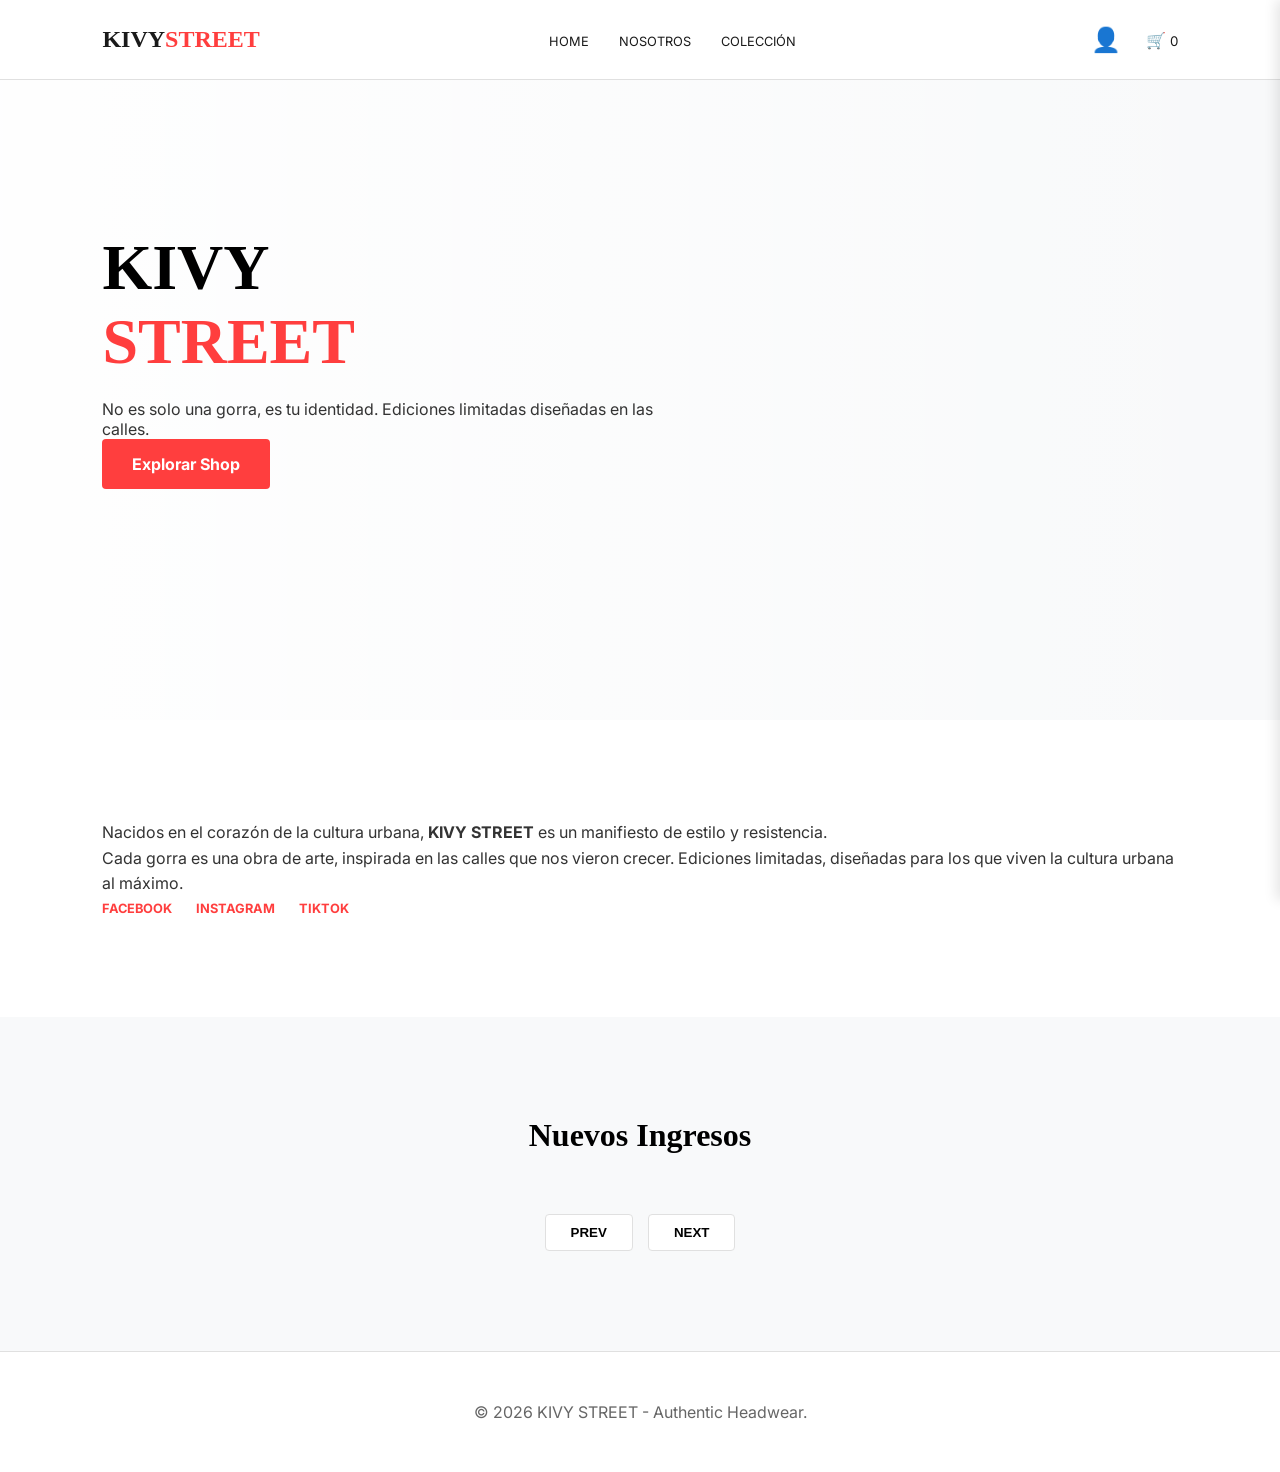
<file: clonacion_pag_KIVY/pagina_Web_Para_Proyecto_Escolar_/index.html>
<!DOCTYPE html>
<html lang="es">
<head>
    <meta charset="UTF-8">
    <meta name="viewport" content="width=device-width, initial-scale=1.0">
    <title>KIVY STREET | Premium Headwear</title>
    <link href="https://fonts.googleapis.com/css2?family=Syncopate:wght@400;700&family=Inter:wght@300;400;900&display=swap" rel="stylesheet">
    <link rel="stylesheet" href="estiloss.css">
    <script src="https://www.paypal.com/sdk/js?client-id=test&currency=USD"></script>
</head>
<body>
    <nav class="navbar">
        <div class="logo">KIVY<span>STREET</span></div>
        <ul class="nav-links">
            <li><a href="#home">Home</a></li>
            <li><a href="#nosotros">Nosotros</a></li>
            <li><a href="#productos">Colección</a></li>
        </ul>
        <div class="nav-icons">
            <!-- Ícono de usuario con menú desplegable -->
            <div class="user-menu-container">
                <div id="user-icon" class="user-icon" style="cursor: pointer;" title="Usuario">
                    👤
                </div>
                <div id="user-dropdown" class="user-dropdown">
                    <a href="#" class="dropdown-item" onclick="showLoginModal()">Iniciar Sesión</a>
                    <a href="#" class="dropdown-item" onclick="showRegisterModal()">Crear Cuenta</a>
                </div>
            </div>
            
            <div id="cart-icon" style="cursor: pointer;">
                🛒 <small id="cart-count">0</small>
            </div>
        </div>
    </nav>

    <section class="hero" id="home">
        <div class="hero-image-carousel" id="hero-carousel"></div>
        <div class="hero-overlay"></div>
        <div class="hero-content">
            <h1>KIVY<span>STREET</span></h1>
            <p>No es solo una gorra, es tu identidad. Ediciones limitadas diseñadas en las calles.</p>
            <a href="#productos" class="btn-primary">Explorar Shop</a>
        </div>
    </section>

    <section id="nosotros" class="about-section">
        <div class="about-container">
            <div class="about-text">
              
                <p>Nacidos en el corazón de la cultura urbana, <strong>KIVY STREET</strong> es un manifiesto de estilo y resistencia.</p>
                <p>Cada gorra es una obra de arte, inspirada en las calles que nos vieron crecer. Ediciones limitadas, diseñadas para los que viven la cultura urbana al máximo.</p>
                <div class="social-links">
                    <a href="#">Facebook</a>
                    <a href="#">Instagram</a>
                    <a href="#">TikTok</a>
                </div>
            </div>
            
        </div>
    </section>

    <section id="productos" class="carousel-container">
        <h2 class="section-title">Nuevos Ingresos</h2>
        <div class="carousel-viewport">
            <div class="carousel-track" id="track"></div>
        </div>
        <div class="carousel-controls">
            <button id="prevBtn" class="control-btn">PREV</button>
            <button id="nextBtn" class="control-btn">NEXT</button>
        </div>
    </section>

    <footer>
        <p>&copy; 2026 KIVY STREET - Authentic Headwear.</p>
    </footer>

    <div id="cart-sidebar" class="cart-sidebar">
        <div class="cart-header">
            <h2>Tu Carrito</h2>
            <button id="close-cart">×</button>
        </div>
        <div id="cart-items" class="cart-items"></div>
        <div class="cart-footer">
            <div class="total-container">
                <span>Total:</span>
                <span id="cart-total">$0.00</span>
            </div>
            <div id="paypal-button-container"></div>
        </div>
    </div>

    <!-- Modal de Login (NO aparece al cargar) -->
    <div id="login-modal" class="modal">
        <div class="modal-content">
            <div class="logo" style="margin-bottom: 20px;">KIVY<span>STREET</span></div>
            <h2 class="section-title" style="font-size: 1.2rem; margin-bottom: 10px;">INICIAR SESIÓN</h2>
            <p style="color: #888; margin-bottom: 20px; font-size: 0.8rem;">Accede a tu cuenta</p>
            <form id="login-form">
                <input type="email" name="email" placeholder="Correo Electrónico" required>
                <input type="password" name="password" placeholder="Contraseña" required>
                <button type="submit" class="checkout-btn">ENTRAR A LA WEB</button>
            </form>
        </div>
    </div>

    <!-- Modal de Registro -->
    <div id="register-modal" class="modal">
        <div class="register-content">
            <div class="logo" style="margin-bottom: 20px;">KIVY<span>STREET</span></div>
            <h2 class="section-title" style="font-size: 1.2rem; margin-bottom: 10px;">CREAR CUENTA</h2>
            <p style="color: #888; margin-bottom: 20px; font-size: 0.8rem;">Únete a la comunidad KIVY</p>
            <form id="register-form">
                <input type="text" name="nombre" placeholder="Nombre Completo" required>
                <input type="email" name="email" placeholder="Correo Electrónico" required>
                <input type="password" name="password" placeholder="Contraseña (mínimo 6 caracteres)" required>
                <input type="password" name="confirm_password" placeholder="Confirmar Contraseña" required>
                <button type="submit" class="checkout-btn">CREAR CUENTA</button>
            </form>
        </div>
    </div>

    <script src="script.js"></script>
</body>
</html>
</file>
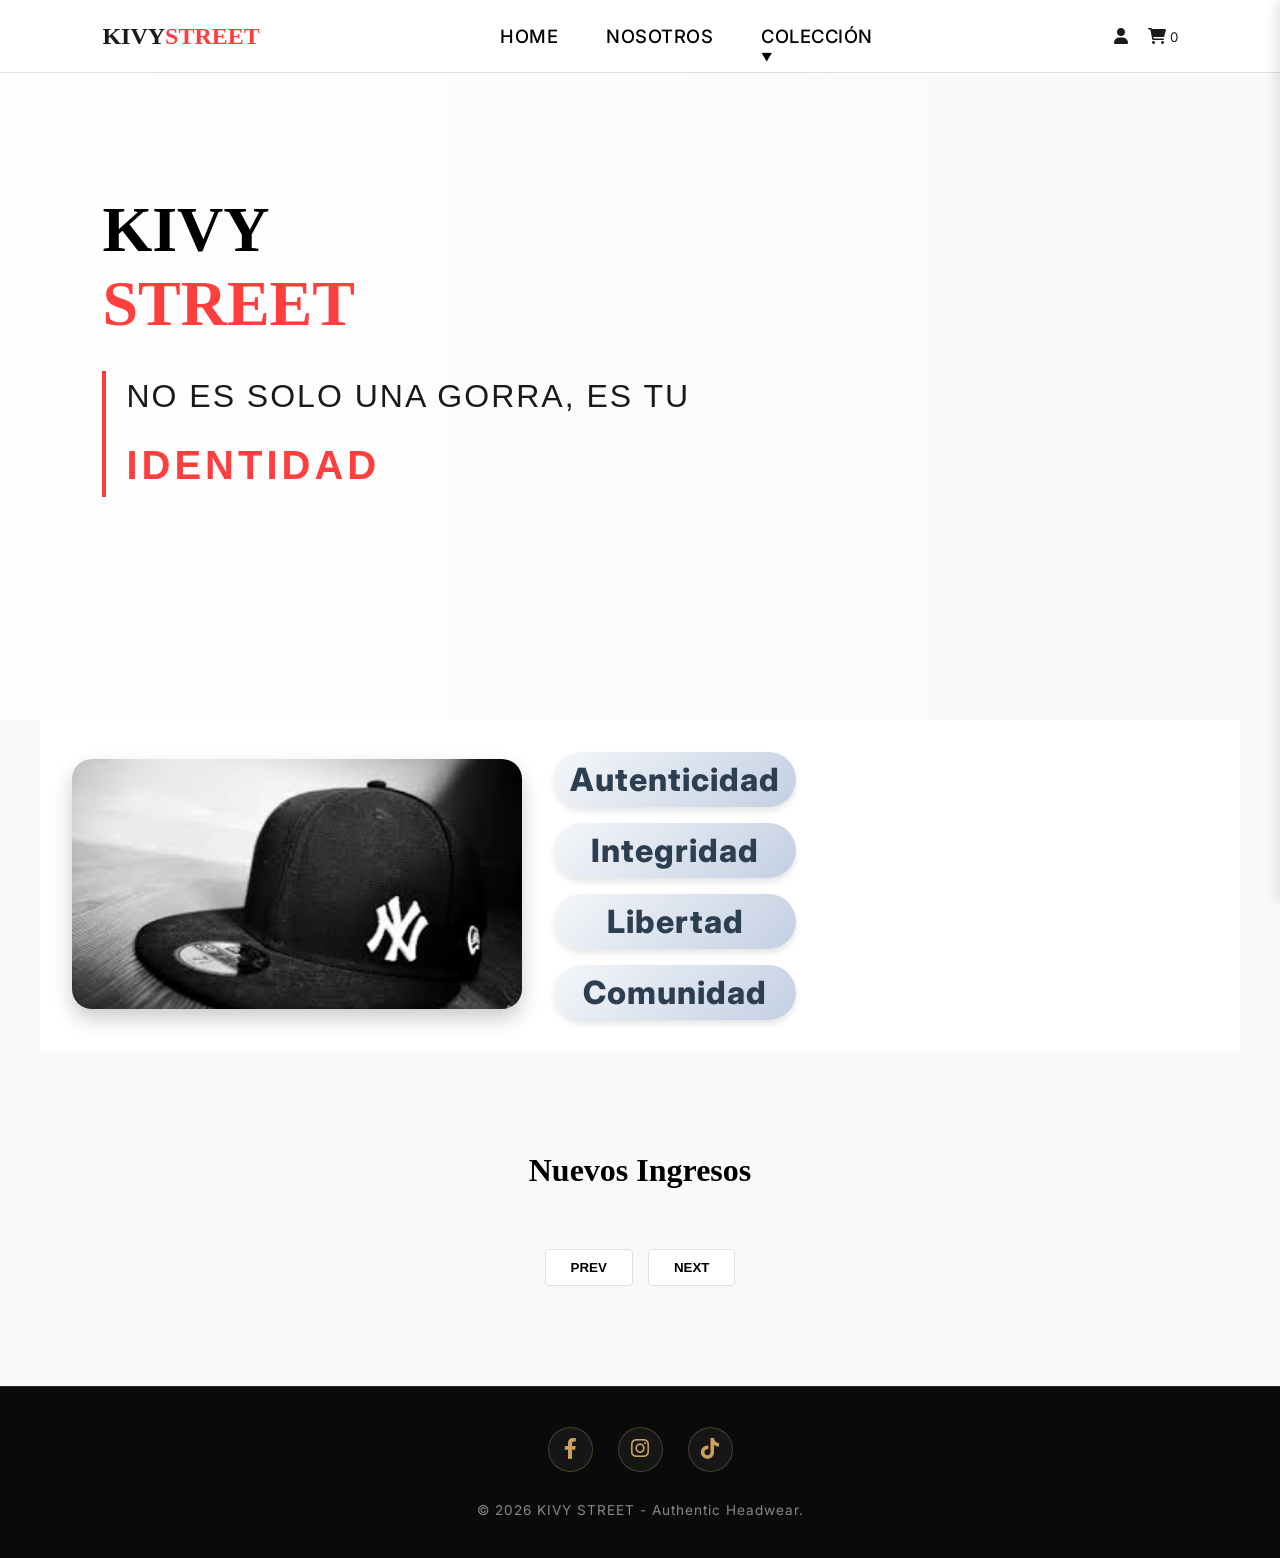
<file: PRUEBA3/pagina_Web_Para_Proyecto_Escolar_-prueba/index.html>
<!DOCTYPE html>
<html lang="es"> <!--proyecto de prueba3 para que no equivoques-->
<head>
    <meta charset="UTF-8">
    <meta name="viewport" content="width=device-width, initial-scale=1.0">
    <title>KIVY STREET | Premium Headwear</title>
    <link href="https://fonts.googleapis.com/css2?family=Syncopate:wght@400;700&family=Inter:wght@300;400;900&display=swap" rel="stylesheet">
    <link rel="stylesheet" href="https://cdnjs.cloudflare.com/ajax/libs/font-awesome/6.0.0-beta3/css/all.min.css">
    <link rel="stylesheet" href="estiloss.css">
    <script src="https://www.paypal.com/sdk/js?client-id=test&currency=USD"></script>
</head>
<body>
    <nav class="navbar">
        <div class="logo">KIVY<span>STREET</span></div>
        <ul class="nav-links">
            <li><a href="#home">Home</a></li>
            <li><a href="acercadenosotros.html">Nosotros</a></li>
            <li class="dropdown">
                <a href="#productos" id="coleccion-link">Colección</a>
                <ul class="dropdown-menu" id="coleccion-menu">
                    <li><a href="#productos-hombre">Productos Hombre</a></li>
                    <li><a href="productosMujer.html">Productos Mujer</a></li>
                    <li><a href="#productos-joven">Productos Joven</a></li>
                    <li><a href="#nuevos-modelos">Nuevos Modelos</a></li>
                </ul>
            </li>
        </ul>
        <div class="nav-icons">
            <!-- Ícono de usuario con menú desplegable (Font Awesome) -->
            <div class="user-menu-container">
                <div id="user-icon" class="user-icon" title="Usuario">
                    <i class="fas fa-user"></i>
                </div>
                <div id="user-dropdown" class="user-dropdown">
                    <a href="#" class="dropdown-item" onclick="showLoginModal()">Iniciar Sesión</a>
                    <a href="#" class="dropdown-item" onclick="showRegisterModal()">Crear Cuenta</a>
                </div>
            </div>
            
            <!-- Ícono de carrito con contador (Font Awesome) -->
            <div id="cart-icon" class="cart-icon">
                <i class="fas fa-shopping-cart"></i>
                <small id="cart-count" class="cart-count">0</small>
            </div>
        </div>
    </nav>

    <section class="hero" id="home">
        <div class="hero-image-carousel" id="hero-carousel"></div>
        <div class="hero-overlay"></div>
        <div class="hero-content">
            <h1>KIVY<span>STREET</span></h1>
            <p>No es solo una gorra, es tu <span>identidad</span></p>
        </div>
    </section>

    <section id="central" class="about-section">
        <div class="imagencentral">
     
            <img src="[data-uri]" alt="New era 2026">
         </div>
         <div class="valores">
            <p>Autenticidad</p>
            <p>Integridad</p>
            <p>Libertad</p>
            <p>Comunidad</p>
         </div>
    </section>

    <section id="productos" class="carousel-container">
        <h2 class="section-title">Nuevos Ingresos</h2>
        <div class="carousel-viewport">
            <div class="carousel-track" id="track"></div>
        </div>
        <div class="carousel-controls">
            <button id="prevBtn" class="control-btn">PREV</button>
            <button id="nextBtn" class="control-btn">NEXT</button>
        </div>
    </section>

    <footer>
         <div class="footer-content">
            <div class="social-footer">
                <a href="https://www.facebook.com/share/184PPRmMjH/" target="_blank" class="social-icon-footer" title="Facebook">
                    <i class="fab fa-facebook-f"></i>
                </a>
                <a href="https://www.instagram.com/kivystreet?igsh=MTM1enhpdGRrZ3FjOA==" target="_blank" class="social-icon-footer" title="Instagram">
                    <i class="fab fa-instagram"></i>
                </a>
                <a href="https://www.tiktok.com/@kivystreet?_r=1&_t=ZS-94JrFsV4gfl" target="_blank" class="social-icon-footer" title="TikTok">
                    <i class="fab fa-tiktok"></i>
                </a>
            </div>
            <p class="copyright">&copy; 2026 KIVY STREET - Authentic Headwear.</p>
        </div>
    </footer>
    <!-- Overlay (fondo oscuro) -->
<div class="cart-overlay" id="cart-overlay"></div>
    <div id="cart-sidebar" class="cart-sidebar">
        <div class="cart-header">
            <h2>Tu Carrito</h2>
            <button id="close-cart">×</button>
        </div>
        <div id="cart-items" class="cart-items"></div>
        <div class="cart-footer">
            <div class="total-container">
                <span>Total:</span>
                <span id="cart-total">$0.00</span>
            </div>
            <div id="paypal-button-container"></div>
        </div>
    </div>

    <!-- Modal de Login -->
    <div id="login-modal" class="modal">
        <div class="modal-content">
            <div class="logo" style="margin-bottom: 20px;">KIVY<span>STREET</span></div>
            <h2 class="section-title" style="font-size: 1.2rem; margin-bottom: 10px;">INICIAR SESIÓN</h2>
            <p style="color: #888; margin-bottom: 20px; font-size: 0.8rem;">Accede a tu cuenta</p>
            <form id="login-form">
                <input type="email" name="email" placeholder="Correo Electrónico" required>
                <input type="password" name="password" placeholder="Contraseña" required>
                <button type="submit" class="checkout-btn">ENTRAR A LA WEB</button>
            </form>
        </div>
    </div>

    <!-- Modal de Registro -->
    <div id="register-modal" class="modal">
        <div class="register-content">
            <div class="logo" style="margin-bottom: 20px;">KIVY<span>STREET</span></div>
            <h2 class="section-title" style="font-size: 1.2rem; margin-bottom: 10px;">CREAR CUENTA</h2>
            <p style="color: #888; margin-bottom: 20px; font-size: 0.8rem;">Únete a la comunidad KIVY</p>
            <form id="register-form">
                <input type="text" name="nombre" placeholder="Nombre Completo" required>
                <input type="email" name="email" placeholder="Correo Electrónico" required>
                <input type="password" name="password" placeholder="Contraseña (mínimo 6 caracteres)" required>
                <input type="password" name="confirm_password" placeholder="Confirmar Contraseña" required>
                <button type="submit" class="checkout-btn">CREAR CUENTA</button>
            </form>
        </div>
    </div>

    <script src="script.js"></script>
</body>
</html>
</file>
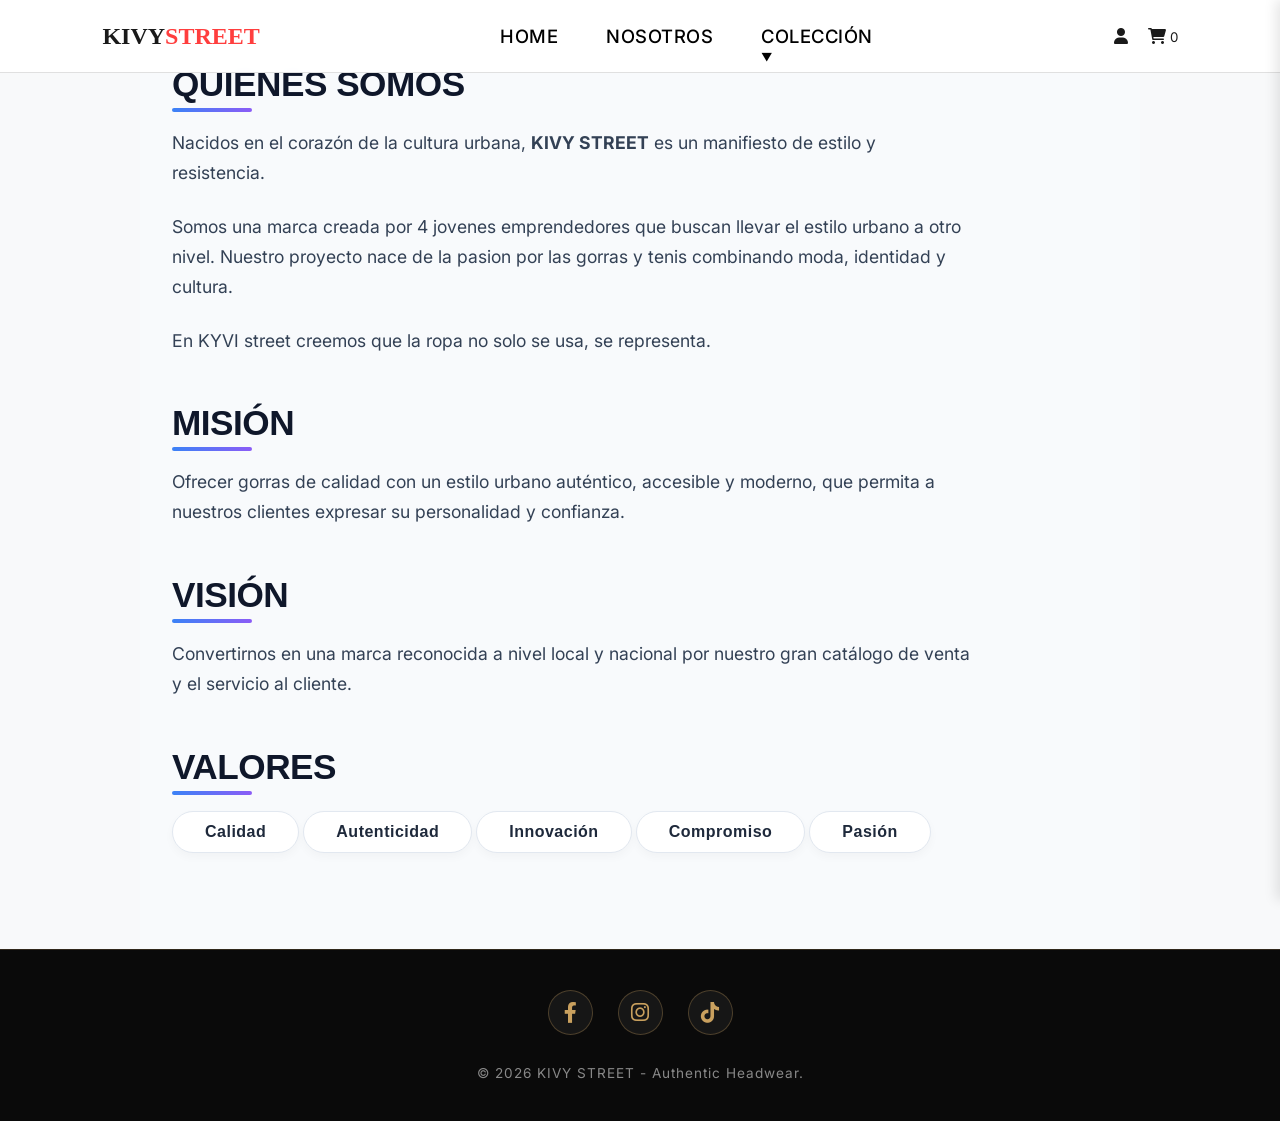
<file: PRUEBA3/pagina_Web_Para_Proyecto_Escolar_-prueba/acercadenosotros.html>
<!DOCTYPE html>
<html lang="es">
<head>
    <meta charset="UTF-8">
    <meta name="viewport" content="width=device-width, initial-scale=1.0">
    <title>KIVY STREET | Premium Headwear</title>
    <link href="https://fonts.googleapis.com/css2?family=Syncopate:wght@400;700&family=Inter:wght@300;400;900&display=swap" rel="stylesheet">
     <link rel="stylesheet" href="https://cdnjs.cloudflare.com/ajax/libs/font-awesome/6.0.0-beta3/css/all.min.css">

    <link rel="stylesheet" href="nosotros.css">
     <script src="https://www.paypal.com/sdk/js?client-id=test&currency=USD"></script>
</head>
<body>
     <nav class="navbar">
        <div class="logo">KIVY<span>STREET</span></div>
        <ul class="nav-links">
            <li><a href="index.html">Home</a></li>
            <li><a href="acercadenosotros.html">Nosotros</a></li>
            <li class="dropdown">
                <a href="#productos" id="coleccion-link">Colección</a>
                <ul class="dropdown-menu" id="coleccion-menu">
                    <li><a href="#productos-hombre">Productos Hombre</a></li>
                    <li><a href="productosMujer.html">Productos Mujer</a></li>
                    <li><a href="#productos-joven">Productos Joven</a></li>
                    <li><a href="#nuevos-modelos">Nuevos Modelos</a></li>
                </ul>
            </li>
        </ul>
        <div class="nav-icons">
            <!-- Ícono de usuario con menú desplegable (Font Awesome) -->
            <div class="user-menu-container">
                <div id="user-icon" class="user-icon" title="Usuario">
                    <i class="fas fa-user"></i>
                </div>
                <div id="user-dropdown" class="user-dropdown">
                    <a href="#" class="dropdown-item" onclick="showLoginModal()">Iniciar Sesión</a>
                    <a href="#" class="dropdown-item" onclick="showRegisterModal()">Crear Cuenta</a>
                </div>
            </div>
            
            <!-- Ícono de carrito con contador (Font Awesome) -->
            <div id="cart-icon" class="cart-icon">
                <i class="fas fa-shopping-cart"></i>
                <small id="cart-count" class="cart-count">0</small>
            </div>
        </div>
    </nav>
       <!-- Overlay (fondo oscuro) -->
<div class="cart-overlay" id="cart-overlay"></div>
    <div id="cart-sidebar" class="cart-sidebar">
        <div class="cart-header">
            <h2>Tu Carrito</h2>
            <button id="close-cart">×</button>
        </div>
        <div id="cart-items" class="cart-items"></div>
        <div class="cart-footer">
            <div class="total-container">
                <span>Total:</span>
                <span id="cart-total">$0.00</span>
            </div>
            <div id="paypal-button-container"></div>
        </div>
    </div>

    <!-- Modal de Login -->
    <div id="login-modal" class="modal">
        <div class="modal-content">
            <div class="logo" style="margin-bottom: 20px;">KIVY<span>STREET</span></div>
            <h2 class="section-title" style="font-size: 1.2rem; margin-bottom: 10px;">INICIAR SESIÓN</h2>
            <p style="color: #888; margin-bottom: 20px; font-size: 0.8rem;">Accede a tu cuenta</p>
            <form id="login-form">
                <input type="email" name="email" placeholder="Correo Electrónico" required>
                <input type="password" name="password" placeholder="Contraseña" required>
                <button type="submit" class="checkout-btn">ENTRAR A LA WEB</button>
            </form>
        </div>
    </div>

    <!-- Modal de Registro -->
    <div id="register-modal" class="modal">
        <div class="register-content">
            <div class="logo" style="margin-bottom: 20px;">KIVY<span>STREET</span></div>
            <h2 class="section-title" style="font-size: 1.2rem; margin-bottom: 10px;">CREAR CUENTA</h2>
            <p style="color: #888; margin-bottom: 20px; font-size: 0.8rem;">Únete a la comunidad KIVY</p>
            <form id="register-form">
                <input type="text" name="nombre" placeholder="Nombre Completo" required>
                <input type="email" name="email" placeholder="Correo Electrónico" required>
                <input type="password" name="password" placeholder="Contraseña (mínimo 6 caracteres)" required>
                <input type="password" name="confirm_password" placeholder="Confirmar Contraseña" required>
                <button type="submit" class="checkout-btn">CREAR CUENTA</button>
            </form>
        </div>
    </div>

   

    <section id="nosotros" class="about-section">
        
            
                <h2 class="section-title">QUIENES SOMOS</h2>
                <p>Nacidos en el corazón de la cultura urbana, <strong>KIVY STREET</strong> es un manifiesto de estilo y resistencia.</p>
                <p>
                    Somos una marca creada por 4 jovenes emprendedores que buscan llevar el estilo urbano a otro nivel. Nuestro proyecto nace de la pasion por las gorras y tenis combinando moda, identidad y cultura.
                 </p>
                <p>En KYVI street creemos que la ropa no solo se usa, se representa.</p>
                <h2 class="section-title">MISIÓN</h2>
            <p>
                Ofrecer gorras de calidad con un estilo urbano auténtico, accesible y moderno,
                que permita a nuestros clientes expresar su personalidad y confianza.
            </p>
            <h2 class="section-title">VISIÓN</h2>
            <p>
                Convertirnos en una marca reconocida a nivel local y nacional por nuestro
                gran catálogo de venta y el servicio al cliente.
            </p>
            <h2 class="section-title">VALORES</h2>
                <ul class="valores-lista">
                <li>Calidad</li>
                <li>Autenticidad</li>
                <li>Innovación</li>
                <li>Compromiso</li>
                <li>Pasión</li>
                </ul>
                
               
           

    </section>
    
    <footer>
        <div class="footer-content">
            <div class="social-footer">
                <a href="https://www.facebook.com/share/184PPRmMjH/" target="_blank" class="social-icon-footer" title="Facebook">
                    <i class="fab fa-facebook-f"></i>
                </a>
                <a href="https://www.instagram.com/kivystreet?igsh=MTM1enhpdGRrZ3FjOA==" target="_blank" class="social-icon-footer" title="Instagram">
                    <i class="fab fa-instagram"></i>
                </a>
                <a href="https://www.tiktok.com/@kivystreet?_r=1&_t=ZS-94JrFsV4gfl" target="_blank" class="social-icon-footer" title="TikTok">
                    <i class="fab fa-tiktok"></i>
                </a>
            </div>
            <p class="copyright">&copy; 2026 KIVY STREET - Authentic Headwear.</p>
        </div>
    </footer>

      
    <script src="nosotros.js"></script>
</body>
</html>
</file>
<file: clonacion_pag_KIVY/pagina_Web_Para_Proyecto_Escolar_/estiloss.css>
:root {
    --primary: #ff3e3e;        /* Rojo vibrante (se mantiene) */
    --bg: #f8f9fa;             /* Fondo general claro (antes #0a0a0a) */
    --card-bg: #ffffff;         /* Fondo de tarjetas blanco (antes #1a1a1a) */
    --text: #1a1a1a;            /* Texto principal oscuro (antes #ffffff) */
    --navbar-bg: rgba(255,255,255,0.95); /* Navbar blanco semitransparente */
    --border-color: #e0e0e0;    /* Color para bordes y separadores */
    --dropdown-bg: #ffffff;      /* Fondo del dropdown de usuario */
    --shadow: 0 4px 12px rgba(0,0,0,0.1); /* Sombra suave para elementos */
}

* { margin: 0; padding: 0; box-sizing: border-box; scroll-behavior: smooth; }

body { 
    background-color: var(--bg); 
    color: var(--text); 
    font-family: 'Inter', sans-serif; 
    overflow-x: hidden; 
}

/* Navbar */
.navbar { 
    display: flex; 
    justify-content: space-between; 
    align-items: center; 
    padding: 20px 8%; 
    background: var(--navbar-bg); 
    position: fixed; 
    width: 100%; 
    z-index: 100; 
    border-bottom: 1px solid var(--border-color);
    backdrop-filter: blur(5px); /* Efecto de vidrio esmerilado sutil */
}
.logo { font-family: 'Syncopate'; font-weight: 700; font-size: 1.5rem; color: var(--text); }
.logo span { color: var(--primary); }
.nav-links { display: flex; list-style: none; }
.nav-links a { 
    color: var(--text);          /* Texto oscuro */
    text-decoration: none; 
    margin: 0 15px; 
    font-size: 0.8rem; 
    text-transform: uppercase;
    transition: color 0.3s;
}
.nav-links a:hover { color: var(--primary); }

/* Nav Icons */
.nav-icons {
    display: flex;
    align-items: center;
    gap: 20px;
}

.user-menu-container { position: relative; }

.user-icon {
    font-size: 1.5rem;
    padding: 5px;
    border-radius: 50%;
    transition: all 0.3s;
    color: var(--text);           /* Color del icono */
}
.user-icon:hover {
    background: rgba(0, 0, 0, 0.05); /* Efecto hover más sutil sobre claro */
}

.user-dropdown {
    position: absolute;
    top: 100%;
    right: 0;
    background: var(--dropdown-bg);
    border: 1px solid var(--border-color);
    border-radius: 4px;
    min-width: 180px;
    opacity: 0;
    visibility: hidden;
    transform: translateY(-10px);
    transition: all 0.3s;
    z-index: 1000;
    box-shadow: var(--shadow);
}

.user-dropdown.show {
    opacity: 1;
    visibility: visible;
    transform: translateY(0);
}

.dropdown-item {
    display: block;
    padding: 12px 20px;
    color: var(--text);
    text-decoration: none;
    font-size: 0.9rem;
    border-bottom: 1px solid var(--border-color);
    transition: background 0.3s;
    text-transform: none;
}
.dropdown-item:hover {
    background: rgba(255, 62, 62, 0.1); /* Rojo muy suave */
    color: var(--primary);
}
.dropdown-item:last-child { border-bottom: none; }

/* Hero */
.hero { height: 80vh; position: relative; display: flex; align-items: center; overflow: hidden; }
.hero-image-carousel { position: absolute; top: 0; left: 0; width: 100%; height: 100%; display: flex; transition: transform 1s ease-in-out; }
.hero-image-carousel img { min-width: 100%; height: 100%; object-fit: cover; filter: brightness(0.8); } /* Menos oscuro */
.hero-overlay { position: absolute; top: 0; left: 0; width: 100%; height: 100%; background: linear-gradient(to right, rgba(255,255,255,0.9), transparent); z-index: 1; } /* Overlay claro */
.hero-content { position: relative; z-index: 2; padding: 0 8%; max-width: 800px; }
.hero h1 { font-family: 'Syncopate'; font-size: 4rem; margin-bottom: 20px; color: #000; } /* Título negro para contraste */
.hero h1 span { color: var(--primary); display: block; }
.hero p { color: #333; } /* Texto oscuro */
.btn-primary { 
    background: var(--primary); 
    color: white; 
    padding: 15px 30px; 
    text-decoration: none; 
    font-weight: bold; 
    border-radius: 4px; 
    display: inline-block; 
    transition: background 0.3s, transform 0.2s;
}
.btn-primary:hover { background: #ff1e1e; transform: translateY(-2px); }

/* About Section */
.about-section { padding: 100px 8%; background: #ffffff; } /* Fondo blanco puro */
.about-container { display: flex; align-items: center; gap: 50px; flex-wrap: wrap; }
.about-text { flex: 1; min-width: 300px; }
.section-title { 
    font-family: 'Syncopate'; 
    font-size: 2rem; 
    margin-bottom: 30px; 
    color: #000; 
}
.about-text p { color: #333; line-height: 1.6; }
.about-image { 
    flex: 1; 
    min-width: 300px; 
    overflow: hidden; 
    border-radius: 8px; 
    box-shadow: var(--shadow);
}
.about-image img { 
    width: 100%; 
    height: auto; 
    display: block; 
    transition: transform 0.5s; 
}
.about-image:hover img { transform: scale(1.05); }
.social-links a { 
    color: var(--primary); 
    text-decoration: none; 
    margin-right: 20px; 
    font-weight: bold; 
    text-transform: uppercase; 
    font-size: 0.8rem;
    transition: opacity 0.3s;
}
.social-links a:hover { opacity: 0.8; }

/* Carrusel de productos */
.carousel-container { padding: 100px 8%; text-align: center; background: #f8f9fa; }
.carousel-viewport { overflow: hidden; width: 100%; }
.carousel-track { display: flex; gap: 20px; transition: transform 0.5s ease-out; }
.card { 
    min-width: calc(33.333% - 20px); 
    background: var(--card-bg); 
    padding: 20px; 
    border: 1px solid var(--border-color);
    border-radius: 8px;
    box-shadow: var(--shadow);
    transition: transform 0.3s, box-shadow 0.3s;
}
.card:hover {
    transform: translateY(-5px);
    box-shadow: 0 10px 20px rgba(0,0,0,0.15);
}
.card img { 
    width: 100%; 
    border-radius: 4px; 
    margin-bottom: 15px; 
    aspect-ratio: 1/1; 
    object-fit: cover; 
}
.card h3 { color: #000; margin-bottom: 10px; }
.product-price { 
    color: var(--primary); 
    font-weight: bold; 
    font-size: 1.2rem; 
    margin: 10px 0; 
}
.add-btn { 
    width: 100%; 
    background: transparent; 
    border: 1px solid var(--primary); 
    color: var(--primary);          /* Texto rojo */
    padding: 10px; 
    cursor: pointer; 
    transition: 0.3s; 
    border-radius: 4px;
    font-weight: bold;
}
.add-btn:hover { 
    background: var(--primary); 
    color: white; 
}
.carousel-controls { margin-top: 30px; display: flex; justify-content: center; gap: 15px; }
.control-btn { 
    background: #fff; 
    border: 1px solid var(--border-color); 
    padding: 10px 25px; 
    font-weight: bold; 
    cursor: pointer; 
    border-radius: 4px;
    transition: background 0.3s, color 0.3s;
}
.control-btn:hover {
    background: var(--primary);
    color: white;
    border-color: var(--primary);
}

/* Carrito */
.cart-sidebar { 
    position: fixed; 
    top: 0; 
    right: 0; 
    width: 350px; 
    height: 100vh; 
    background: #fff; 
    border-left: 2px solid var(--primary); 
    z-index: 1001; 
    padding: 20px; 
    transform: translateX(100%); 
    transition: 0.4s; 
    display: flex; 
    flex-direction: column;
    box-shadow: -4px 0 12px rgba(0,0,0,0.1);
}
.cart-sidebar.open { transform: translateX(0); }
.cart-header {
    display: flex;
    justify-content: space-between;
    align-items: center;
    border-bottom: 1px solid var(--border-color);
    padding-bottom: 15px;
}
.cart-header h2 { color: #000; font-size: 1.5rem; }
#close-cart { 
    background: none; 
    border: none; 
    font-size: 2rem; 
    cursor: pointer; 
    color: #666;
    transition: color 0.3s;
}
#close-cart:hover { color: var(--primary); }
.cart-items { flex-grow: 1; overflow-y: auto; margin: 20px 0; }
.cart-item { 
    display: flex; 
    gap: 10px; 
    margin-bottom: 15px; 
    align-items: center; 
    border-bottom: 1px solid var(--border-color); 
    padding-bottom: 10px; 
}
.cart-item-info { flex: 1; }
.cart-item-info h4 { color: #000; margin-bottom: 5px; }
.cart-item-price { color: var(--primary); font-weight: bold; }
.cart-item-remove {
    color: #ff4444;
    cursor: pointer;
    font-weight: bold;
    padding: 0 5px;
    font-size: 1.2rem;
    transition: color 0.3s;
}
.cart-item-remove:hover { color: #ff0000; }
.empty-cart-message {
    text-align: center;
    color: #888;
    padding: 20px;
}
.total-container { 
    display: flex; 
    justify-content: space-between; 
    font-size: 1.2rem; 
    font-weight: bold; 
    margin-bottom: 20px;
    color: #000; 
}
#paypal-button-container { margin-top: 10px; }

/* Modales */
.modal {
    display: none;
    position: fixed;
    z-index: 9999;
    left: 0;
    top: 0;
    width: 100%;
    height: 100%;
    background: rgba(255, 255, 255, 0.95); /* Fondo claro semitransparente */
    justify-content: center;
    align-items: center;
    opacity: 1;
    transition: opacity 0.5s ease;
}
.modal-content {
    background: #fff;
    padding: 50px;
    border: 1px solid var(--border-color);
    width: 90%;
    max-width: 400px;
    text-align: center;
    border-radius: 8px;
    box-shadow: var(--shadow);
}
.modal-content .logo { color: #000; }
#login-form input, #register-form input {
    width: 100%;
    padding: 12px;
    margin: 10px 0;
    background: #f8f9fa;
    border: 1px solid var(--border-color);
    color: #000;
    border-radius: 4px;
}
#login-form input:focus, #register-form input:focus {
    outline: 2px solid var(--primary);
    outline-offset: 2px;
}
.checkout-btn {
    width: 100%;
    background: var(--primary);
    color: white;
    border: none;
    padding: 15px;
    cursor: pointer;
    font-weight: bold;
    text-transform: uppercase;
    border-radius: 4px;
    transition: background 0.3s;
}
.checkout-btn:hover { background: #ff1e1e; }

/* Notificaciones */
.notificacion {
    position: fixed;
    top: 20px;
    right: 20px;
    padding: 15px 20px;
    background: #4CAF50;
    color: white;
    border-radius: 4px;
    z-index: 10000;
    display: flex;
    justify-content: space-between;
    align-items: center;
    min-width: 300px;
    animation: slideIn 0.3s ease;
    box-shadow: 0 4px 12px rgba(0,0,0,0.2);
}
.notificacion.error { background: #f44336; }
.notificacion.info { background: #2196F3; }
.notificacion button {
    background: transparent;
    border: none;
    color: white;
    font-size: 1.2rem;
    cursor: pointer;
    padding: 0 5px;
    opacity: 0.8;
    transition: opacity 0.3s;
}
.notificacion button:hover { opacity: 1; }

@keyframes slideIn {
    from { transform: translateX(100%); opacity: 0; }
    to { transform: translateX(0); opacity: 1; }
}

/* Footer */
footer { 
    padding: 50px 8%; 
    background: #fff; 
    text-align: center; 
    border-top: 1px solid var(--border-color); 
    color: #666;
}

/* Responsive */
@media (max-width: 768px) {
    .card { min-width: 100%; }
    .cart-sidebar { width: 100%; }
    .hero h1 { font-size: 2.5rem; }
    .notificacion { min-width: 90%; left: 5%; right: 5%; }
    body { overflow-x: hidden; }
}

/* Mejoras adicionales */
section[id] {
    scroll-margin-top: 80px; /* Evita que el navbar tape el contenido */
}

.fade-in {
    opacity: 0;
    transform: translateY(20px);
    transition: opacity 0.6s, transform 0.6s;
}
.fade-in.visible {
    opacity: 1;
    transform: translateY(0);
}
</file>
<file: PRUEBA3/pagina_Web_Para_Proyecto_Escolar_-prueba/estiloss.css>
:root {
    --primary: #ff3e3e;
    --bg: #f8f9fa;
    --card-bg: #ffffff;
    --text: #1a1a1a;
    --navbar-bg: rgba(255,255,255,0.95);
    --border-color: #e0e0e0;
    --dropdown-bg: #ffffff;
    --shadow: 0 4px 12px rgba(0,0,0,0.1);
}

* { margin: 0; padding: 0; box-sizing: border-box; scroll-behavior: smooth; }

body {
    background-color: var(--bg);
    color: var(--text);
    font-family: 'Inter', sans-serif;
    overflow-x: hidden;
}

/* Navbar */
.navbar {
    display: flex;
    justify-content: space-between;
    align-items: center;
    padding: 20px 8%;
    background: var(--navbar-bg);
    position: fixed;
    width: 100%;
    z-index: 100;
    border-bottom: 1px solid var(--border-color);
    backdrop-filter: blur(5px);
}
.logo { font-family: 'Syncopate'; font-weight: 700; font-size: 1.5rem; color: var(--text); }
.logo span { color: var(--primary); }
.nav-links { display: flex; list-style: none; gap: 40px; }

/* Importa las fuentes desde Google Fonts (añade esto al head de tu HTML) */
@import url('https://fonts.googleapis.com/css2?family=Inter:wght@400;500;600;700&family=Montserrat:wght@500;600;700&family=Poppins:wght@500;600;700&display=swap');

/* Contenedor dropdown */
.dropdown {
  position: relative;
  display: inline-block;
}

/* Botón principal - lo dejamos limpio */
.dropdown-btn {
  background: white;
  border: 1px solid #e2e8f0;
  padding: 0.6rem 1.5rem;
  border-radius: 40px;
  font-family: 'Inter', sans-serif;
  font-size: 1rem;
  font-weight: 600;
  color: #1e293b;
  display: inline-flex;
  align-items: center;
  gap: 0.5rem;
  cursor: pointer;
  transition: all 0.2s ease;
  box-shadow: 0 2px 6px rgba(0,0,0,0.02);
  letter-spacing: 0.3px;
}

.dropdown-btn:hover {
  background: #f8fafc;
  border-color: #94a3b8;
  box-shadow: 0 6px 12px rgba(0,0,0,0.04);
}

/* Flecha */
.arrow {
  transition: transform 0.25s ease;
}
.dropdown:hover .arrow {
  transform: rotate(180deg);
}

/* Menú desplegable */
.dropdown-menu {
  list-style: none;
  margin: 0;
  padding: 0.6rem 0;
  background: #ffffff;
  border-radius: 20px;
  box-shadow: 
    0 20px 35px -8px rgba(0, 0, 0, 0.15),
    0 5px 12px -4px rgba(0, 0, 0, 0.05);
  min-width: 240px;
  position: absolute;
  top: calc(100% + 10px);
  left: 0;
  opacity: 0;
  visibility: hidden;
  transform: translateY(-8px);
  transition: all 0.3s cubic-bezier(0.2, 0.9, 0.3, 1.1);
  z-index: 1000;
  border: 1px solid rgba(255, 255, 255, 0.5);
  backdrop-filter: blur(5px);
  background: rgba(255, 255, 255, 0.95); /* ligeramente translúcido */
}

/* Aparición del menú */
.dropdown:hover .dropdown-menu {
  opacity: 1;
  visibility: visible;
  transform: translateY(0);
}

/* Estilo de cada enlace - VERSIÓN MEJORADA Y LLAMATIVA */
.dropdown-menu li a {
  display: block;
  padding: 0.75rem 1.8rem;
  text-decoration: none;
  /* Opción A: Usando Inter con variaciones de peso */
  font-family: 'Inter', sans-serif;
  font-size: 0.95rem;
  font-weight: 500;
  color: #1e293b;
  transition: all 0.2s ease;
  white-space: nowrap;
  position: relative;
  letter-spacing: 0.2px;
  border-left: 3px solid transparent;
}

/* Efecto hover con cambio de peso y desplazamiento */
.dropdown-menu li a:hover {
  background: linear-gradient(90deg, #f1f5f9 0%, #ffffff 100%);
  color: #0f172a;
  font-weight: 700; /* Se vuelve más negrita */
  padding-left: 2.2rem;
  border-left: 3px solid #3b82f6; /* Barra de acento */
  letter-spacing: 0.3px;
}

/* Si prefieres una versión más dramática, aquí otra opción (descomenta si quieres probar) */

.dropdown-menu li a {
  font-family: 'Montserrat', sans-serif;
  font-size: 1rem;
  font-weight: 600;
  text-transform: uppercase;
  color: #0b1e33;
  letter-spacing: 0.5px;
}
.dropdown-menu li a:hover {
  background: #0b1e33;
  color: white;
  font-weight: 700;
  transform: scale(1.02);
  box-shadow: inset 0 0 0 1px rgba(255,255,255,0.2);
}


/* Pequeño detalle: un brillo sutil en el borde superior del menú */
.dropdown-menu::before {
  content: '';
  position: absolute;
  top: 0;
  left: 15px;
  right: 15px;
  height: 1px;
  background: linear-gradient(90deg, transparent, #3b82f6, transparent);
  opacity: 0.4;
}

/* Triángulo decorativo (opcional) */
.dropdown-menu::after {
  content: '';
  position: absolute;
  top: -5px;
  left: 25px;
  width: 12px;
  height: 12px;
  background: white;
  transform: rotate(45deg);
  border-left: 1px solid rgba(0,0,0,0.05);
  border-top: 1px solid rgba(0,0,0,0.05);
  box-shadow: -2px -2px 5px rgba(0,0,0,0.02);
  z-index: -1;
}

/* Para pantallas pequeñas */
@media (max-width: 640px) {
  .dropdown-menu {
    min-width: 200px;
  }
  .dropdown-menu li a {
    white-space: normal;
    word-break: break-word;
  }
}
/* Estilos para los enlaces principales del menú */
.nav-links {
    display: flex;
    gap: 48px;
    list-style: none;
    align-items: center;
}
.nav-links li a {
    font-family: 'Inter', sans-serif;
    font-size: 1.15rem;
    font-weight: 500;
    color: #000000;
    text-decoration: none;
    text-transform: uppercase;
    letter-spacing: 0.5px;
    position: relative;
    padding: 5px 0;
    transition: color 0.3s ease;
}
.nav-links li a::after {
    content: '';
    position: absolute;
    bottom: 0;
    left: 0;
    width: 0;
    height: 2px;
    background-color: var(--primary);
    transition: width 0.3s ease;
}
.nav-links li a:hover {
    color: var(--primary);
}
.nav-links li a:hover::after {
    width: 100%;
}

#coleccion-link {
    display: inline-flex;
    align-items: center;
    gap: 6px;
}
#coleccion-link::after {
    content: '▼';
    font-size: 0.7rem;
    color: currentColor;
    transition: transform 0.3s ease;
}
.dropdown-menu.show + #coleccion-link::after {
    transform: rotate(180deg);
}

/* Nav Icons */
.nav-icons {
    display: flex;
    align-items: center;
    gap: 20px;
}
.user-menu-container { position: relative; }

/* Overlay (fondo oscuro) */
.cart-overlay {
  position: fixed;
  top: 0;
  left: 0;
  width: 100%;
  height: 100%;
  background-color: rgba(0, 0, 0, 0.5);
  backdrop-filter: blur(3px);
  z-index: 999;
  opacity: 0;
  visibility: hidden;
  transition: opacity 0.3s ease, visibility 0.3s ease;
}

.cart-overlay.active {
  opacity: 1;
  visibility: visible;
}

/* Barra lateral del carrito */
.cart-sidebar {
  position: fixed;
  top: 0;
  right: -400px; /* Oculto inicialmente */
  width: 380px;
  height: 100vh;
  background: #ffffff;
  box-shadow: -5px 0 25px rgba(0, 0, 0, 0.15);
  z-index: 1000;
  transition: right 0.3s cubic-bezier(0.2, 0.9, 0.3, 1);
  display: flex;
  flex-direction: column;
  padding: 20px;
  box-sizing: border-box;
}

.cart-sidebar.open {
  right: 0; /* Se desliza hacia adentro */
}

/* Cabecera del carrito */
.cart-header {
  display: flex;
  justify-content: space-between;
  align-items: center;
  border-bottom: 1px solid #e2e8f0;
  padding-bottom: 15px;
  margin-bottom: 20px;
}

.cart-header h2 {
  font-family: 'Inter', sans-serif;
  font-size: 1.4rem;
  font-weight: 600;
  color: #1e293b;
  margin: 0;
}

#close-cart {
  background: none;
  border: none;
  font-size: 2rem;
  line-height: 1;
  cursor: pointer;
  color: #64748b;
  transition: color 0.2s;
  padding: 0 5px;
}

#close-cart:hover {
  color: #0f172a;
}

/* Contenedor de los items del carrito (scrollable) */
.cart-items {
  flex: 1;
  overflow-y: auto;
  margin-bottom: 20px;
  padding-right: 5px;
}

/* Estilo para cada item del carrito (mejorado) */
.cart-item {
  display: flex;
  align-items: center;
  gap: 12px;
  padding: 12px 0;
  border-bottom: 1px solid #f1f5f9;
  position: relative;
}

.cart-item img {
  width: 60px;
  height: 60px;
  object-fit: cover;
  border-radius: 10px;
  box-shadow: 0 2px 6px rgba(0,0,0,0.1);
}

.cart-item div {
  flex: 1;
}

.cart-item h4 {
  font-family: 'Inter', sans-serif;
  font-size: 0.9rem;
  font-weight: 600;
  color: #1e293b;
  margin: 0 0 4px 0;
}

.cart-item p {
  font-family: 'Inter', sans-serif;
  font-size: 0.9rem;
  font-weight: 500;
  color: #2563eb;
  margin: 0;
}

/* Botón de eliminar (mejorado) */
.cart-item button {
  background: none;
  border: none;
  color: #ef4444;
  font-size: 1.5rem;
  cursor: pointer;
  padding: 0 5px;
  transition: color 0.2s, transform 0.2s;
  line-height: 1;
}

.cart-item button:hover {
  color: #b91c1c;
  transform: scale(1.1);
}

/* Footer del carrito */
.cart-footer {
  border-top: 1px solid #e2e8f0;
  padding-top: 15px;
}

.total-container {
  display: flex;
  justify-content: space-between;
  font-family: 'Inter', sans-serif;
  font-size: 1.2rem;
  font-weight: 700;
  color: #0f172a;
  margin-bottom: 15px;
}

#paypal-button-container {
  margin-top: 10px;
}

/* Responsive: en móviles, el carrito ocupa más ancho */
@media (max-width: 480px) {
  .cart-sidebar {
    width: 100%;
    right: -100%;
  }
}
.user-dropdown {
    position: absolute;
    top: 100%;
    right: 0;
    background: var(--dropdown-bg);
    border: 1px solid var(--border-color);
    border-radius: 4px;
    min-width: 180px;
    opacity: 0;
    visibility: hidden;
    transform: translateY(-10px);
    transition: all 0.3s;
    z-index: 1000;
    box-shadow: var(--shadow);
}
.user-dropdown.show {
    opacity: 1;
    visibility: visible;
    transform: translateY(0);
}
.dropdown-item {
    display: block;
    padding: 12px 20px;
    color: var(--text);
    text-decoration: none;
    font-size: 0.9rem;
    border-bottom: 1px solid var(--border-color);
    transition: background 0.3s;
    text-transform: none;
}
.dropdown-item:hover {
    background: rgba(255, 62, 62, 0.1);
    color: var(--primary);
}
.dropdown-item:last-child { border-bottom: none; }

/* Hero */
.hero { height: 80vh; position: relative; display: flex; align-items: center; overflow: hidden; }
.hero-image-carousel { position: absolute; top: 0; left: 0; width: 100%; height: 100%; display: flex; transition: transform 1s ease-in-out; }
.hero-image-carousel img { min-width: 100%; height: 100%; object-fit: cover; filter: brightness(0.8); }
.hero-overlay { position: absolute; top: 0; left: 0; width: 100%; height: 100%; background: linear-gradient(to right, rgba(255,255,255,0.9), transparent); z-index: 1; }
.hero-content { position: relative; z-index: 2; padding: 0 8%; max-width: 800px; }
.hero h1 { font-family: 'Syncopate'; font-size: 4rem; margin-bottom: 20px; color: #000; }
.hero h1 span { color: var(--primary); display: block; }
.hero p { color: #333; }
.btn-primary {
    background: var(--primary);
    color: white;
    padding: 15px 30px;
    text-decoration: none;
    font-weight: bold;
    border-radius: 4px;
    display: inline-block;
    transition: background 0.3s, transform 0.2s;
}
.btn-primary:hover { background: #ff1e1e; transform: translateY(-2px); }

/* About Section */
.about-section { padding: 100px 8%; background: #ffffff; }
.about-container { display: flex; align-items: center; gap: 50px; flex-wrap: wrap; }
.about-text { flex: 1; min-width: 300px; }
.section-title {
    font-family: 'Syncopate';
    font-size: 2rem;
    margin-bottom: 30px;
    color: #000;
}
.about-text p { color: #333; line-height: 1.6; }
.about-image {
    flex: 1;
    min-width: 300px;
    overflow: hidden;
    border-radius: 8px;
    box-shadow: var(--shadow);
}
.about-image img {
    width: 100%;
    height: auto;
    display: block;
    transition: transform 0.5s;
}
.about-image:hover img { transform: scale(1.05); }
.social-links a {
    color: var(--primary);
    text-decoration: none;
    margin-right: 20px;
    font-weight: bold;
    text-transform: uppercase;
    font-size: 0.8rem;
    transition: opacity 0.3s;
}
.social-links a:hover { opacity: 0.8; }

/* Carrusel de productos */
.carousel-container { padding: 100px 8%; text-align: center; background: #f8f9fa; }
.carousel-viewport { overflow: hidden; width: 100%; }
.carousel-track { display: flex; gap: 20px; transition: transform 0.5s ease-out; }
.card {
    min-width: calc(33.333% - 20px);
    background: var(--card-bg);
    padding: 20px;
    border: 1px solid var(--border-color);
    border-radius: 8px;
    box-shadow: var(--shadow);
    transition: transform 0.3s, box-shadow 0.3s;
}
.card:hover {
    transform: translateY(-5px);
    box-shadow: 0 10px 20px rgba(0,0,0,0.15);
}
.card img {
    width: 100%;
    border-radius: 4px;
    margin-bottom: 15px;
    aspect-ratio: 1/1;
    object-fit: cover;
}
.card h3 { color: #000; margin-bottom: 10px; }
.product-price {
    color: var(--primary);
    font-weight: bold;
    font-size: 1.2rem;
    margin: 10px 0;
}
.add-btn {
    width: 100%;
    background: transparent;
    border: 1px solid var(--primary);
    color: var(--primary);
    padding: 10px;
    cursor: pointer;
    transition: 0.3s;
    border-radius: 4px;
    font-weight: bold;
}
.add-btn:hover {
    background: var(--primary);
    color: white;
}
.carousel-controls { margin-top: 30px; display: flex; justify-content: center; gap: 15px; }
.control-btn {
    background: #fff;
    border: 1px solid var(--border-color);
    padding: 10px 25px;
    font-weight: bold;
    cursor: pointer;
    border-radius: 4px;
    transition: background 0.3s, color 0.3s;
}
.control-btn:hover {
    background: var(--primary);
    color: white;
    border-color: var(--primary);
}

/* Carrito */
.cart-sidebar {
    position: fixed;
    top: 0;
    right: 0;
    width: 350px;
    height: 100vh;
    background: #fff;
    border-left: 2px solid var(--primary);
    z-index: 1001;
    padding: 20px;
    transform: translateX(100%);
    transition: 0.4s;
    display: flex;
    flex-direction: column;
    box-shadow: -4px 0 12px rgba(0,0,0,0.1);
}
.cart-sidebar.open { transform: translateX(0); }
.cart-header {
    display: flex;
    justify-content: space-between;
    align-items: center;
    border-bottom: 1px solid var(--border-color);
    padding-bottom: 15px;
}
.cart-header h2 { color: #000; font-size: 1.5rem; }
#close-cart {
    background: none;
    border: none;
    font-size: 2rem;
    cursor: pointer;
    color: #666;
    transition: color 0.3s;
}
#close-cart:hover { color: var(--primary); }
.cart-items { flex-grow: 1; overflow-y: auto; margin: 20px 0; }
.cart-item {
    display: flex;
    gap: 10px;
    margin-bottom: 15px;
    align-items: center;
    border-bottom: 1px solid var(--border-color);
    padding-bottom: 10px;
}
.cart-item-info { flex: 1; }
.cart-item-info h4 { color: #000; margin-bottom: 5px; }
.cart-item-price { color: var(--primary); font-weight: bold; }
.cart-item-remove {
    color: #ff4444;
    cursor: pointer;
    font-weight: bold;
    padding: 0 5px;
    font-size: 1.2rem;
    transition: color 0.3s;
}
.cart-item-remove:hover { color: #ff0000; }
.empty-cart-message {
    text-align: center;
    color: #888;
    padding: 20px;
}
.total-container {
    display: flex;
    justify-content: space-between;
    font-size: 1.2rem;
    font-weight: bold;
    margin-bottom: 20px;
    color: #000;
}
#paypal-button-container { margin-top: 10px; }

/* Modales */
.modal {
    display: none;
    position: fixed;
    z-index: 9999;
    left: 0;
    top: 0;
    width: 100%;
    height: 100%;
    background: rgba(255, 255, 255, 0.95);
    justify-content: center;
    align-items: center;
    opacity: 1;
    transition: opacity 0.5s ease;
}
.modal-content {
    background: #fff;
    padding: 50px;
    border: 1px solid var(--border-color);
    width: 90%;
    max-width: 400px;
    text-align: center;
    border-radius: 8px;
    box-shadow: var(--shadow);
}
.modal-content .logo { color: #000; }
#login-form input, #register-form input {
    width: 100%;
    padding: 12px;
    margin: 10px 0;
    background: #f8f9fa;
    border: 1px solid var(--border-color);
    color: #000;
    border-radius: 4px;
}
#login-form input:focus, #register-form input:focus {
    outline: 2px solid var(--primary);
    outline-offset: 2px;
}
.checkout-btn {
    width: 100%;
    background: var(--primary);
    color: white;
    border: none;
    padding: 15px;
    cursor: pointer;
    font-weight: bold;
    text-transform: uppercase;
    border-radius: 4px;
    transition: background 0.3s;
}
.checkout-btn:hover { background: #ff1e1e; }

/* Notificaciones */
.notificacion {
    position: fixed;
    top: 20px;
    right: 20px;
    padding: 15px 20px;
    background: #4CAF50;
    color: white;
    border-radius: 4px;
    z-index: 10000;
    display: flex;
    justify-content: space-between;
    align-items: center;
    min-width: 300px;
    animation: slideIn 0.3s ease;
    box-shadow: 0 4px 12px rgba(0,0,0,0.2);
}
.notificacion.error { background: #f44336; }
.notificacion.info { background: #2196F3; }
.notificacion button {
    background: transparent;
    border: none;
    color: white;
    font-size: 1.2rem;
    cursor: pointer;
    padding: 0 5px;
    opacity: 0.8;
    transition: opacity 0.3s;
}
.notificacion button:hover { opacity: 1; }

@keyframes slideIn {
    from { transform: translateX(100%); opacity: 0; }
    to { transform: translateX(0%); opacity: 1; }
}

/* Footer */
footer {
    padding: 50px 8%;
    background: #fff;
    text-align: center;
    border-top: 1px solid var(--border-color);
    color: #666;
}

/* Responsive */
@media (max-width: 768px) {
    .card { min-width: 100%; }
    .cart-sidebar { width: 100%; }
    .hero h1 { font-size: 2.5rem; }
    .notificacion { min-width: 90%; left: 5%; right: 5%; }
    body { overflow-x: hidden; }
}

/* Mejoras adicionales */
section[id] {
    scroll-margin-top: 80px;
}
.fade-in {
    opacity: 0;
    transform: translateY(20px);
    transition: opacity 0.6s, transform 0.6s;
}
.fade-in.visible {
    opacity: 1;
    transform: translateY(0);
}
.hero-content p {
    font-family: 'Syncopate', sans-serif;
    font-size: 2rem;
    font-weight: 400;
    line-height: 1.6;
    color: #1a1a1a;
    text-transform: uppercase;
    letter-spacing: 2px;
    margin: 30px 0;
    border-left: 4px solid var(--primary);
    padding-left: 20px;
}
.hero-content p span {
    display: block;
    font-weight: 700;
    color: var(--primary);
    font-size: 2.5rem;
    margin-top: 10px;
    letter-spacing: 4px;
}
/* Estilos de la imagen central y las etiquetas <p>*/
.about-section {
  display: flex;           /* Coloca la imagen y los textos en fila */
  align-items: center;     /* Centra verticalmente ambos elementos */
  gap: 2rem;               /* Espacio entre imagen y textos */
  padding: 2rem;
  max-width: 1200px;
  margin: 0 auto;          /* Centra la sección en la página (opcional) */
}

.imagencentral img {
  width: 450px;            /* Tamaño mediano, ni muy grande ni muy pequeño */
  height: 250px;            /* Mantiene la proporción original */
  border-radius: 20px;     /* Bordes redondeados para un look más suave */
  box-shadow: 0 10px 20px rgba(0, 0, 0, 0.2); /* Sombra elegante */
  transition: transform 0.3s ease; /* Pequeña animación al pasar el ratón */
}

.imagencentral img:hover {
  transform: scale(1.02);  /* Efecto sutil de acercamiento */
}

.valores {
  display: flex;
  flex-direction: column;  /* Los párrafos se colocan uno debajo del otro */
  gap: 1rem;               /* Espacio entre cada valor */
}

.valores p {
  font-size: 2rem;         /* Texto más grande y llamativo */
  font-weight: 800;        /* Negrita extra */
  color: #2c3e50;          /* Un color azul oscuro elegante */
  margin: 0;               /* Quita los márgenes por defecto */
  padding: 0.5rem 1rem;
  background: linear-gradient(135deg, #f5f7fa 0%, #c3cfe2 100%); /* Fondo degradado */
  border-radius: 50px;     /* Bordes redondeados tipo píldora */
  text-align: center;
  letter-spacing: 1px;     /* Espaciado entre letras */
  box-shadow: 0 4px 6px rgba(0, 0, 0, 0.1);
  transition: all 0.3s ease;
}

.valores p:hover {
  background: linear-gradient(135deg, #667eea 0%, #764ba2 100%);
  color: white;
  transform: translateY(-3px); /* Efecto de elevación */
  box-shadow: 0 10px 20px rgba(0, 0, 0, 0.2);
}

/* Ajuste para pantallas pequeñas (responsive) */
@media (max-width: 768px) {
  .about-section {
    flex-direction: column; /* En móvil, imagen arriba y textos abajo */
    text-align: center;
  }

  .imagencentral img {
    width: 200px;           /* Imagen un poco más pequeña en móvil */
  }

  .valores p {
    font-size: 1.5rem;
  }
}
/* ================= FOOTER REDES ================= */

.footer-social {
    margin-bottom: 15px;
}

.footer-social a {
    color: white;
    margin: 0 12px;
    text-decoration: none;
    font-size: 0.9rem;
    transition: 0.3s;
}

.footer-social a:hover {
    color: #ff3e3e;
}
/* ===== FOOTER CON REDES SOCIALES ===== */
footer {
    background: #0a0a0a;
    padding: 40px 20px;
    border-top: 1px solid rgba(201, 160, 94, 0.2);
    width: 100%;
}

.footer-content {
    max-width: 1200px;
    margin: 0 auto;
    display: flex;
    flex-direction: column;
    align-items: center;
    gap: 20px;
}

.social-footer {
    display: flex;
    gap: 25px;
    justify-content: center;
    margin-bottom: 10px;
}

.social-icon-footer {
    display: flex;
    align-items: center;
    justify-content: center;
    width: 45px;
    height: 45px;
    background: rgba(255, 255, 255, 0.05);
    border: 1px solid rgba(201, 160, 94, 0.3);
    border-radius: 50%;
    color: #c9a05e;
    font-size: 1.3rem;
    text-decoration: none;
    transition: all 0.3s ease;
}

.social-icon-footer:hover {
    background: #c9a05e;
    color: #000;
    transform: translateY(-5px);
    border-color: #c9a05e;
}

.copyright {
    color: #888;
    font-size: 0.85rem;
    text-align: center;
    letter-spacing: 1px;
    margin: 0;
}

/* Responsive para móviles */
@media (max-width: 768px) {
    .social-footer {
        gap: 15px;
    }
    
    .social-icon-footer {
        width: 40px;
        height: 40px;
        font-size: 1.1rem;
    }
    
    .copyright {
        font-size: 0.75rem;
    }
}
</file>
<file: PRUEBA3/pagina_Web_Para_Proyecto_Escolar_-prueba/nosotros.css>
:root {
    --primary: #ff3e3e;
    --bg: #f8f9fa;
    --card-bg: #ffffff;
    --text: #1a1a1a;
    --navbar-bg: rgba(255,255,255,0.95);
    --border-color: #e0e0e0;
    --dropdown-bg: #ffffff;
    --shadow: 0 4px 12px rgba(0,0,0,0.1);
}

* { margin: 0; padding: 0; box-sizing: border-box; scroll-behavior: smooth; }

body {
    background-color: var(--bg);
    color: var(--text);
    font-family: 'Inter', sans-serif;
    overflow-x: hidden;
}

/* Navbar */
.navbar {
    display: flex;
    justify-content: space-between;
    align-items: center;
    padding: 20px 8%;
    background: var(--navbar-bg);
    position: fixed;
    width: 100%;
    z-index: 100;
    border-bottom: 1px solid var(--border-color);
    backdrop-filter: blur(5px);
}
.logo { font-family: 'Syncopate'; font-weight: 700; font-size: 1.5rem; color: var(--text); }
.logo span { color: var(--primary); }
.nav-links { display: flex; list-style: none; gap: 40px; }

/* Importa las fuentes desde Google Fonts (añade esto al head de tu HTML) */
@import url('https://fonts.googleapis.com/css2?family=Inter:wght@400;500;600;700&family=Montserrat:wght@500;600;700&family=Poppins:wght@500;600;700&display=swap');

/* Contenedor dropdown */
.dropdown {
  position: relative;
  display: inline-block;
}

/* Botón principal - lo dejamos limpio */
.dropdown-btn {
  background: white;
  border: 1px solid #e2e8f0;
  padding: 0.6rem 1.5rem;
  border-radius: 40px;
  font-family: 'Inter', sans-serif;
  font-size: 1rem;
  font-weight: 600;
  color: #1e293b;
  display: inline-flex;
  align-items: center;
  gap: 0.5rem;
  cursor: pointer;
  transition: all 0.2s ease;
  box-shadow: 0 2px 6px rgba(0,0,0,0.02);
  letter-spacing: 0.3px;
}

.dropdown-btn:hover {
  background: #f8fafc;
  border-color: #94a3b8;
  box-shadow: 0 6px 12px rgba(0,0,0,0.04);
}

/* Flecha */
.arrow {
  transition: transform 0.25s ease;
}
.dropdown:hover .arrow {
  transform: rotate(180deg);
}

/* Menú desplegable */
.dropdown-menu {
  list-style: none;
  margin: 0;
  padding: 0.6rem 0;
  background: #ffffff;
  border-radius: 20px;
  box-shadow: 
    0 20px 35px -8px rgba(0, 0, 0, 0.15),
    0 5px 12px -4px rgba(0, 0, 0, 0.05);
  min-width: 240px;
  position: absolute;
  top: calc(100% + 10px);
  left: 0;
  opacity: 0;
  visibility: hidden;
  transform: translateY(-8px);
  transition: all 0.3s cubic-bezier(0.2, 0.9, 0.3, 1.1);
  z-index: 1000;
  border: 1px solid rgba(255, 255, 255, 0.5);
  backdrop-filter: blur(5px);
  background: rgba(255, 255, 255, 0.95); /* ligeramente translúcido */
}

/* Aparición del menú */
.dropdown:hover .dropdown-menu {
  opacity: 1;
  visibility: visible;
  transform: translateY(0);
}

/* Estilo de cada enlace - VERSIÓN MEJORADA Y LLAMATIVA */
.dropdown-menu li a {
  display: block;
  padding: 0.75rem 1.8rem;
  text-decoration: none;
  /* Opción A: Usando Inter con variaciones de peso */
  font-family: 'Inter', sans-serif;
  font-size: 0.95rem;
  font-weight: 500;
  color: #1e293b;
  transition: all 0.2s ease;
  white-space: nowrap;
  position: relative;
  letter-spacing: 0.2px;
  border-left: 3px solid transparent;
}

/* Efecto hover con cambio de peso y desplazamiento */
.dropdown-menu li a:hover {
  background: linear-gradient(90deg, #f1f5f9 0%, #ffffff 100%);
  color: #0f172a;
  font-weight: 700; /* Se vuelve más negrita */
  padding-left: 2.2rem;
  border-left: 3px solid #3b82f6; /* Barra de acento */
  letter-spacing: 0.3px;
}

/* Si prefieres una versión más dramática, aquí otra opción (descomenta si quieres probar) */

.dropdown-menu li a {
  font-family: 'Montserrat', sans-serif;
  font-size: 1rem;
  font-weight: 600;
  text-transform: uppercase;
  color: #0b1e33;
  letter-spacing: 0.5px;
}
.dropdown-menu li a:hover {
  background: #0b1e33;
  color: white;
  font-weight: 700;
  transform: scale(1.02);
  box-shadow: inset 0 0 0 1px rgba(255,255,255,0.2);
}


/* Pequeño detalle: un brillo sutil en el borde superior del menú */
.dropdown-menu::before {
  content: '';
  position: absolute;
  top: 0;
  left: 15px;
  right: 15px;
  height: 1px;
  background: linear-gradient(90deg, transparent, #3b82f6, transparent);
  opacity: 0.4;
}

/* Triángulo decorativo (opcional) */
.dropdown-menu::after {
  content: '';
  position: absolute;
  top: -5px;
  left: 25px;
  width: 12px;
  height: 12px;
  background: white;
  transform: rotate(45deg);
  border-left: 1px solid rgba(0,0,0,0.05);
  border-top: 1px solid rgba(0,0,0,0.05);
  box-shadow: -2px -2px 5px rgba(0,0,0,0.02);
  z-index: -1;
}

/* Para pantallas pequeñas */
@media (max-width: 640px) {
  .dropdown-menu {
    min-width: 200px;
  }
  .dropdown-menu li a {
    white-space: normal;
    word-break: break-word;
  }
}
/* Estilos para los enlaces principales del menú */
.nav-links {
    display: flex;
    gap: 48px;
    list-style: none;
    align-items: center;
}
.nav-links li a {
    font-family: 'Inter', sans-serif;
    font-size: 1.15rem;
    font-weight: 500;
    color: #000000;
    text-decoration: none;
    text-transform: uppercase;
    letter-spacing: 0.5px;
    position: relative;
    padding: 5px 0;
    transition: color 0.3s ease;
}
.nav-links li a::after {
    content: '';
    position: absolute;
    bottom: 0;
    left: 0;
    width: 0;
    height: 2px;
    background-color: var(--primary);
    transition: width 0.3s ease;
}
.nav-links li a:hover {
    color: var(--primary);
}
.nav-links li a:hover::after {
    width: 100%;
}

#coleccion-link {
    display: inline-flex;
    align-items: center;
    gap: 6px;
}
#coleccion-link::after {
    content: '▼';
    font-size: 0.7rem;
    color: currentColor;
    transition: transform 0.3s ease;
}
.dropdown-menu.show + #coleccion-link::after {
    transform: rotate(180deg);
}

/* Nav Icons */
.nav-icons {
    display: flex;
    align-items: center;
    gap: 20px;
}
.user-menu-container { position: relative; }

/* Overlay (fondo oscuro) */
.cart-overlay {
  position: fixed;
  top: 0;
  left: 0;
  width: 100%;
  height: 100%;
  background-color: rgba(0, 0, 0, 0.5);
  backdrop-filter: blur(3px);
  z-index: 999;
  opacity: 0;
  visibility: hidden;
  transition: opacity 0.3s ease, visibility 0.3s ease;
}

.cart-overlay.active {
  opacity: 1;
  visibility: visible;
}

/* Barra lateral del carrito */
.cart-sidebar {
  position: fixed;
  top: 0;
  right: -400px; /* Oculto inicialmente */
  width: 380px;
  height: 100vh;
  background: #ffffff;
  box-shadow: -5px 0 25px rgba(0, 0, 0, 0.15);
  z-index: 1000;
  transition: right 0.3s cubic-bezier(0.2, 0.9, 0.3, 1);
  display: flex;
  flex-direction: column;
  padding: 20px;
  box-sizing: border-box;
}

.cart-sidebar.open {
  right: 0; /* Se desliza hacia adentro */
}

/* Cabecera del carrito */
.cart-header {
  display: flex;
  justify-content: space-between;
  align-items: center;
  border-bottom: 1px solid #e2e8f0;
  padding-bottom: 15px;
  margin-bottom: 20px;
}

.cart-header h2 {
  font-family: 'Inter', sans-serif;
  font-size: 1.4rem;
  font-weight: 600;
  color: #1e293b;
  margin: 0;
}

#close-cart {
  background: none;
  border: none;
  font-size: 2rem;
  line-height: 1;
  cursor: pointer;
  color: #64748b;
  transition: color 0.2s;
  padding: 0 5px;
}

#close-cart:hover {
  color: #0f172a;
}

/* Contenedor de los items del carrito (scrollable) */
.cart-items {
  flex: 1;
  overflow-y: auto;
  margin-bottom: 20px;
  padding-right: 5px;
}

/* Estilo para cada item del carrito (mejorado) */
.cart-item {
  display: flex;
  align-items: center;
  gap: 12px;
  padding: 12px 0;
  border-bottom: 1px solid #f1f5f9;
  position: relative;
}

.cart-item img {
  width: 60px;
  height: 60px;
  object-fit: cover;
  border-radius: 10px;
  box-shadow: 0 2px 6px rgba(0,0,0,0.1);
}

.cart-item div {
  flex: 1;
}

.cart-item h4 {
  font-family: 'Inter', sans-serif;
  font-size: 0.9rem;
  font-weight: 600;
  color: #1e293b;
  margin: 0 0 4px 0;
}

.cart-item p {
  font-family: 'Inter', sans-serif;
  font-size: 0.9rem;
  font-weight: 500;
  color: #2563eb;
  margin: 0;
}

/* Botón de eliminar (mejorado) */
.cart-item button {
  background: none;
  border: none;
  color: #ef4444;
  font-size: 1.5rem;
  cursor: pointer;
  padding: 0 5px;
  transition: color 0.2s, transform 0.2s;
  line-height: 1;
}

.cart-item button:hover {
  color: #b91c1c;
  transform: scale(1.1);
}

/* Footer del carrito */
.cart-footer {
  border-top: 1px solid #e2e8f0;
  padding-top: 15px;
}

.total-container {
  display: flex;
  justify-content: space-between;
  font-family: 'Inter', sans-serif;
  font-size: 1.2rem;
  font-weight: 700;
  color: #0f172a;
  margin-bottom: 15px;
}

#paypal-button-container {
  margin-top: 10px;
}

/* Responsive: en móviles, el carrito ocupa más ancho */
@media (max-width: 480px) {
  .cart-sidebar {
    width: 100%;
    right: -100%;
  }
}
.user-dropdown {
    position: absolute;
    top: 100%;
    right: 0;
    background: var(--dropdown-bg);
    border: 1px solid var(--border-color);
    border-radius: 4px;
    min-width: 180px;
    opacity: 0;
    visibility: hidden;
    transform: translateY(-10px);
    transition: all 0.3s;
    z-index: 1000;
    box-shadow: var(--shadow);
}
.user-dropdown.show {
    opacity: 1;
    visibility: visible;
    transform: translateY(0);
}
.dropdown-item {
    display: block;
    padding: 12px 20px;
    color: var(--text);
    text-decoration: none;
    font-size: 0.9rem;
    border-bottom: 1px solid var(--border-color);
    transition: background 0.3s;
    text-transform: none;
}
.dropdown-item:hover {
    background: rgba(255, 62, 62, 0.1);
    color: var(--primary);
}
.dropdown-item:last-child { border-bottom: none; }



.section-title {
    font-family: 'Syncopate';
    font-size: 2rem;
    margin-bottom: 30px;
    color: #000;
}
.about-text p { color: #333; line-height: 1.6; }
.about-image {
    flex: 1;
    min-width: 300px;
    overflow: hidden;
    border-radius: 8px;
    box-shadow: var(--shadow);
}
.about-image img {
    width: 100%;
    height: auto;
    display: block;
    transition: transform 0.5s;
}
.about-image:hover img { transform: scale(1.05); }
.social-links a {
    color: var(--primary);
    text-decoration: none;
    margin-right: 20px;
    font-weight: bold;
    text-transform: uppercase;
    font-size: 0.8rem;
    transition: opacity 0.3s;
}
.social-links a:hover { opacity: 0.8; }

/* Carrusel de productos */
.carousel-container { padding: 100px 8%; text-align: center; background: #f8f9fa; }
.carousel-viewport { overflow: hidden; width: 100%; }
.carousel-track { display: flex; gap: 20px; transition: transform 0.5s ease-out; }
.card {
    min-width: calc(33.333% - 20px);
    background: var(--card-bg);
    padding: 20px;
    border: 1px solid var(--border-color);
    border-radius: 8px;
    box-shadow: var(--shadow);
    transition: transform 0.3s, box-shadow 0.3s;
}
.card:hover {
    transform: translateY(-5px);
    box-shadow: 0 10px 20px rgba(0,0,0,0.15);
}
.card img {
    width: 100%;
    border-radius: 4px;
    margin-bottom: 15px;
    aspect-ratio: 1/1;
    object-fit: cover;
}
.card h3 { color: #000; margin-bottom: 10px; }
.product-price {
    color: var(--primary);
    font-weight: bold;
    font-size: 1.2rem;
    margin: 10px 0;
}
.add-btn {
    width: 100%;
    background: transparent;
    border: 1px solid var(--primary);
    color: var(--primary);
    padding: 10px;
    cursor: pointer;
    transition: 0.3s;
    border-radius: 4px;
    font-weight: bold;
}
.add-btn:hover {
    background: var(--primary);
    color: white;
}
.carousel-controls { margin-top: 30px; display: flex; justify-content: center; gap: 15px; }
.control-btn {
    background: #fff;
    border: 1px solid var(--border-color);
    padding: 10px 25px;
    font-weight: bold;
    cursor: pointer;
    border-radius: 4px;
    transition: background 0.3s, color 0.3s;
}
.control-btn:hover {
    background: var(--primary);
    color: white;
    border-color: var(--primary);
}

/* Carrito */
.cart-sidebar {
    position: fixed;
    top: 0;
    right: 0;
    width: 350px;
    height: 100vh;
    background: #fff;
    border-left: 2px solid var(--primary);
    z-index: 1001;
    padding: 20px;
    transform: translateX(100%);
    transition: 0.4s;
    display: flex;
    flex-direction: column;
    box-shadow: -4px 0 12px rgba(0,0,0,0.1);
}
.cart-sidebar.open { transform: translateX(0); }
.cart-header {
    display: flex;
    justify-content: space-between;
    align-items: center;
    border-bottom: 1px solid var(--border-color);
    padding-bottom: 15px;
}
.cart-header h2 { color: #000; font-size: 1.5rem; }
#close-cart {
    background: none;
    border: none;
    font-size: 2rem;
    cursor: pointer;
    color: #666;
    transition: color 0.3s;
}
#close-cart:hover { color: var(--primary); }
.cart-items { flex-grow: 1; overflow-y: auto; margin: 20px 0; }
.cart-item {
    display: flex;
    gap: 10px;
    margin-bottom: 15px;
    align-items: center;
    border-bottom: 1px solid var(--border-color);
    padding-bottom: 10px;
}
.cart-item-info { flex: 1; }
.cart-item-info h4 { color: #000; margin-bottom: 5px; }
.cart-item-price { color: var(--primary); font-weight: bold; }
.cart-item-remove {
    color: #ff4444;
    cursor: pointer;
    font-weight: bold;
    padding: 0 5px;
    font-size: 1.2rem;
    transition: color 0.3s;
}
.cart-item-remove:hover { color: #ff0000; }
.empty-cart-message {
    text-align: center;
    color: #888;
    padding: 20px;
}
.total-container {
    display: flex;
    justify-content: space-between;
    font-size: 1.2rem;
    font-weight: bold;
    margin-bottom: 20px;
    color: #000;
}
#paypal-button-container { margin-top: 10px; }

/* Modales */
.modal {
    display: none;
    position: fixed;
    z-index: 9999;
    left: 0;
    top: 0;
    width: 100%;
    height: 100%;
    background: rgba(255, 255, 255, 0.95);
    justify-content: center;
    align-items: center;
    opacity: 1;
    transition: opacity 0.5s ease;
}
.modal-content {
    background: #fff;
    padding: 50px;
    border: 1px solid var(--border-color);
    width: 90%;
    max-width: 400px;
    text-align: center;
    border-radius: 8px;
    box-shadow: var(--shadow);
}
.modal-content .logo { color: #000; }
#login-form input, #register-form input {
    width: 100%;
    padding: 12px;
    margin: 10px 0;
    background: #f8f9fa;
    border: 1px solid var(--border-color);
    color: #000;
    border-radius: 4px;
}
#login-form input:focus, #register-form input:focus {
    outline: 2px solid var(--primary);
    outline-offset: 2px;
}
.checkout-btn {
    width: 100%;
    background: var(--primary);
    color: white;
    border: none;
    padding: 15px;
    cursor: pointer;
    font-weight: bold;
    text-transform: uppercase;
    border-radius: 4px;
    transition: background 0.3s;
}
.checkout-btn:hover { background: #ff1e1e; }

/* Notificaciones */
.notificacion {
    position: fixed;
    top: 20px;
    right: 20px;
    padding: 15px 20px;
    background: #4CAF50;
    color: white;
    border-radius: 4px;
    z-index: 10000;
    display: flex;
    justify-content: space-between;
    align-items: center;
    min-width: 300px;
    animation: slideIn 0.3s ease;
    box-shadow: 0 4px 12px rgba(0,0,0,0.2);
}
.notificacion.error { background: #f44336; }
.notificacion.info { background: #2196F3; }
.notificacion button {
    background: transparent;
    border: none;
    color: white;
    font-size: 1.2rem;
    cursor: pointer;
    padding: 0 5px;
    opacity: 0.8;
    transition: opacity 0.3s;
}
.notificacion button:hover { opacity: 1; }

@keyframes slideIn {
    from { transform: translateX(100%); opacity: 0; }
    to { transform: translateX(0%); opacity: 1; }
}

/* Footer */
footer {
    padding: 50px 8%;
    background: #fff;
    text-align: center;
    border-top: 1px solid var(--border-color);
    color: #666;
}

/* Responsive */
@media (max-width: 768px) {
    .card { min-width: 100%; }
    .cart-sidebar { width: 100%; }
    .hero h1 { font-size: 2.5rem; }
    .notificacion { min-width: 90%; left: 5%; right: 5%; }
    body { overflow-x: hidden; }
}

/* Mejoras adicionales */
section[id] {
    scroll-margin-top: 80px;
}
.fade-in {
    opacity: 0;
    transform: translateY(20px);
    transition: opacity 0.6s, transform 0.6s;
}
.fade-in.visible {
    opacity: 1;
    transform: translateY(0);
}
.hero-content p {
    font-family: 'Syncopate', sans-serif;
    font-size: 2rem;
    font-weight: 400;
    line-height: 1.6;
    color: #1a1a1a;
    text-transform: uppercase;
    letter-spacing: 2px;
    margin: 30px 0;
    border-left: 4px solid var(--primary);
    padding-left: 20px;
}
.hero-content p span {
    display: block;
    font-weight: 700;
    color: var(--primary);
    font-size: 2.5rem;
    margin-top: 10px;
    letter-spacing: 4px;
}
/* Estilos de la imagen central y las etiquetas <p>*/
.about-section {
  display: flex;           /* Coloca la imagen y los textos en fila */
  align-items: center;     /* Centra verticalmente ambos elementos */
  gap: 2rem;               /* Espacio entre imagen y textos */
  padding: 2rem;
  max-width: 1200px;
  margin: 0 auto;          /* Centra la sección en la página (opcional) */
}

.imagencentral img {
  width: 450px;            /* Tamaño mediano, ni muy grande ni muy pequeño */
  height: 250px;            /* Mantiene la proporción original */
  border-radius: 20px;     /* Bordes redondeados para un look más suave */
  box-shadow: 0 10px 20px rgba(0, 0, 0, 0.2); /* Sombra elegante */
  transition: transform 0.3s ease; /* Pequeña animación al pasar el ratón */
}

.imagencentral img:hover {
  transform: scale(1.02);  /* Efecto sutil de acercamiento */
}

.valores {
  display: flex;
  flex-direction: column;  /* Los párrafos se colocan uno debajo del otro */
  gap: 1rem;               /* Espacio entre cada valor */
}

.valores p {
  font-size: 2rem;         /* Texto más grande y llamativo */
  font-weight: 800;        /* Negrita extra */
  color: #2c3e50;          /* Un color azul oscuro elegante */
  margin: 0;               /* Quita los márgenes por defecto */
  padding: 0.5rem 1rem;
  background: linear-gradient(135deg, #f5f7fa 0%, #c3cfe2 100%); /* Fondo degradado */
  border-radius: 50px;     /* Bordes redondeados tipo píldora */
  text-align: center;
  letter-spacing: 1px;     /* Espaciado entre letras */
  box-shadow: 0 4px 6px rgba(0, 0, 0, 0.1);
  transition: all 0.3s ease;
}

.valores p:hover {
  background: linear-gradient(135deg, #667eea 0%, #764ba2 100%);
  color: white;
  transform: translateY(-3px); /* Efecto de elevación */
  box-shadow: 0 10px 20px rgba(0, 0, 0, 0.2);
}


/* ================= FOOTER REDES ================= */

.footer-social {
    margin-bottom: 15px;
}

.footer-social a {
    color: white;
    margin: 0 12px;
    text-decoration: none;
    font-size: 0.9rem;
    transition: 0.3s;
}

.footer-social a:hover {
    color: #ff3e3e;
}
/* ===== FOOTER CON REDES SOCIALES ===== */
footer {
    background: #0a0a0a;
    padding: 40px 20px;
    border-top: 1px solid rgba(201, 160, 94, 0.2);
    width: 100%;
}

.footer-content {
    max-width: 1200px;
    margin: 0 auto;
    display: flex;
    flex-direction: column;
    align-items: center;
    gap: 20px;
}

.social-footer {
    display: flex;
    gap: 25px;
    justify-content: center;
    margin-bottom: 10px;
}

.social-icon-footer {
    display: flex;
    align-items: center;
    justify-content: center;
    width: 45px;
    height: 45px;
    background: rgba(255, 255, 255, 0.05);
    border: 1px solid rgba(201, 160, 94, 0.3);
    border-radius: 50%;
    color: #c9a05e;
    font-size: 1.3rem;
    text-decoration: none;
    transition: all 0.3s ease;
}

.social-icon-footer:hover {
    background: #c9a05e;
    color: #000;
    transform: translateY(-5px);
    border-color: #c9a05e;
}

.copyright {
    color: #888;
    font-size: 0.85rem;
    text-align: center;
    letter-spacing: 1px;
    margin: 0;
}

/* Responsive para móviles */
@media (max-width: 768px) {
    .social-footer {
        gap: 15px;
    }
    
    .social-icon-footer {
        width: 40px;
        height: 40px;
        font-size: 1.1rem;
    }
    
    .copyright {
        font-size: 0.75rem;
    }
}
/* Reset específico para la sección nosotros */
#nosotros {
  display: block !important;           /* Asegura que sea bloque */
  width: 100%;
  max-width: 1000px;
  margin: 0 auto;
  padding: 4rem 2rem;
  background-color: #f8fafc;
  font-family: 'Inter', sans-serif;
}

/* Todos los hijos directos e indirectos se comportan como bloque */
#nosotros * {
  display: block !important;           /* Fuerza bloque en todos los elementos */
  width: 100%;
  margin-left: 0;
  margin-right: 0;
}

/* Excepción para elementos que deben ser inline (como strong, li) */
#nosotros strong {
  display: inline !important;          /* Las negritas siguen siendo inline */
  width: auto;
}

#nosotros li {
  display: inline-block !important;    /* Los items de la lista queremos que se vean en línea (etiquetas) */
  width: auto;
}

/* Títulos */
#nosotros .section-title {
  font-family: 'Poppins', sans-serif;
  font-size: 2.2rem;
  font-weight: 700;
  color: #0f172a;
  margin: 3rem 0 1rem 0 !important;    /* Margen superior e inferior */
  padding-bottom: 0.5rem;
  position: relative;
  letter-spacing: -0.5px;
}

/* Línea decorativa */
#nosotros .section-title::after {
  content: '';
  position: absolute;
  bottom: 0;
  left: 0;
  width: 80px;
  height: 4px;
  background: linear-gradient(90deg, #3b82f6, #8b5cf6);
  border-radius: 4px;
}

/* Primer título sin margen superior */
#nosotros .section-title:first-of-type {
  margin-top: 0 !important;
}

/* Párrafos */
#nosotros p {
  font-size: 1.1rem;
  line-height: 1.7;
  color: #334155;
  margin: 0 0 1.5rem 0 !important;
  max-width: 800px;
}

/* Lista de valores - contenedor */
.valores-lista {
  display: flex !important;            /* Flex para alinearlos horizontalmente */
  flex-wrap: wrap;
  gap: 1rem;
  list-style: none;
  padding: 0;
  margin: 1rem 0 2rem 0 !important;
}

/* Cada valor (etiqueta) */
.valores-lista li {
  background: white;
  padding: 0.7rem 2rem;
  border-radius: 50px;
  font-family: 'Montserrat', sans-serif;
  font-weight: 600;
  color: #1e293b;
  font-size: 1rem;
  letter-spacing: 0.5px;
  box-shadow: 0 4px 10px rgba(0,0,0,0.03);
  border: 1px solid #e2e8f0;
  transition: all 0.2s ease;
  display: inline-block !important;
  width: auto;
}

.valores-lista li:hover {
  background: #3b82f6;
  color: white;
  border-color: #3b82f6;
  transform: scale(1.05);
  box-shadow: 0 8px 20px rgba(59,130,246,0.3);
}

/* Responsive */
@media (max-width: 768px) {
  #nosotros {
    padding: 2rem 1.5rem;
  }
  #nosotros .section-title {
    font-size: 1.8rem;
  }
  #nosotros p {
    font-size: 1rem;
  }
  .valores-lista li {
    padding: 0.6rem 1.5rem;
    font-size: 0.9rem;
  }
}

@media (max-width: 480px) {
  .valores-lista {
    flex-direction: column;
    gap: 0.8rem;
  }
  .valores-lista li {
    text-align: center;
  }
}
</file>
